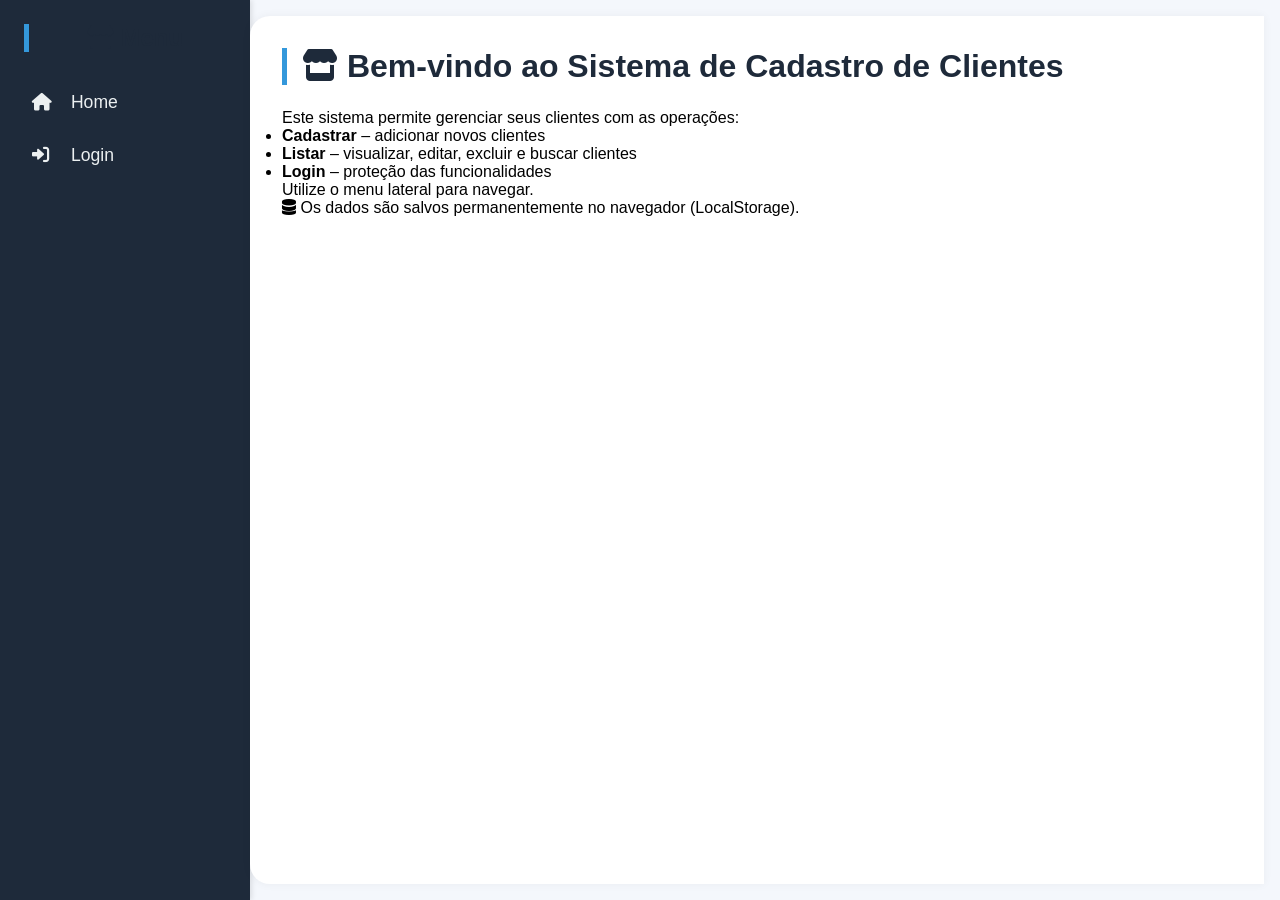
<file: index.html>
<!DOCTYPE html>
<html lang="pt-BR">
<head>
    <meta charset="UTF-8">
    <meta name="viewport" content="width=device-width, initial-scale=1.0">
    <title>Home - Cadastro de Clientes</title>
    <link rel="stylesheet" href="style.css">
    <link rel="stylesheet" href="https://cdnjs.cloudflare.com/ajax/libs/font-awesome/6.0.0-beta3/css/all.min.css">
</head>
<body>
    <div class="layout">
        <aside class="menu-lateral" id="menu-lateral"></aside>
        <main class="conteudo">
            <div id="home">
                <h1><i class="fas fa-store"></i> Bem-vindo ao Sistema de Cadastro de Clientes</h1>
                <p>Este sistema permite gerenciar seus clientes com as operações:</p>
                <ul>
                    <li><strong>Cadastrar</strong> – adicionar novos clientes</li>
                    <li><strong>Listar</strong> – visualizar, editar, excluir e buscar clientes</li>
                    <li><strong>Login</strong> – proteção das funcionalidades</li>
                </ul>
                <p>Utilize o menu lateral para navegar.</p>
                <p><i class="fas fa-database"></i> Os dados são salvos permanentemente no navegador (LocalStorage).</p>
            </div>
        </main>
    </div>
    <script src="utils.js"></script>
    <script src="auth.js"></script>
    <script src="menu.js"></script>
    <script src="clientes.js"></script>
    <script>
        carregarMenu();
    </script>
</body>
</html>
</file>
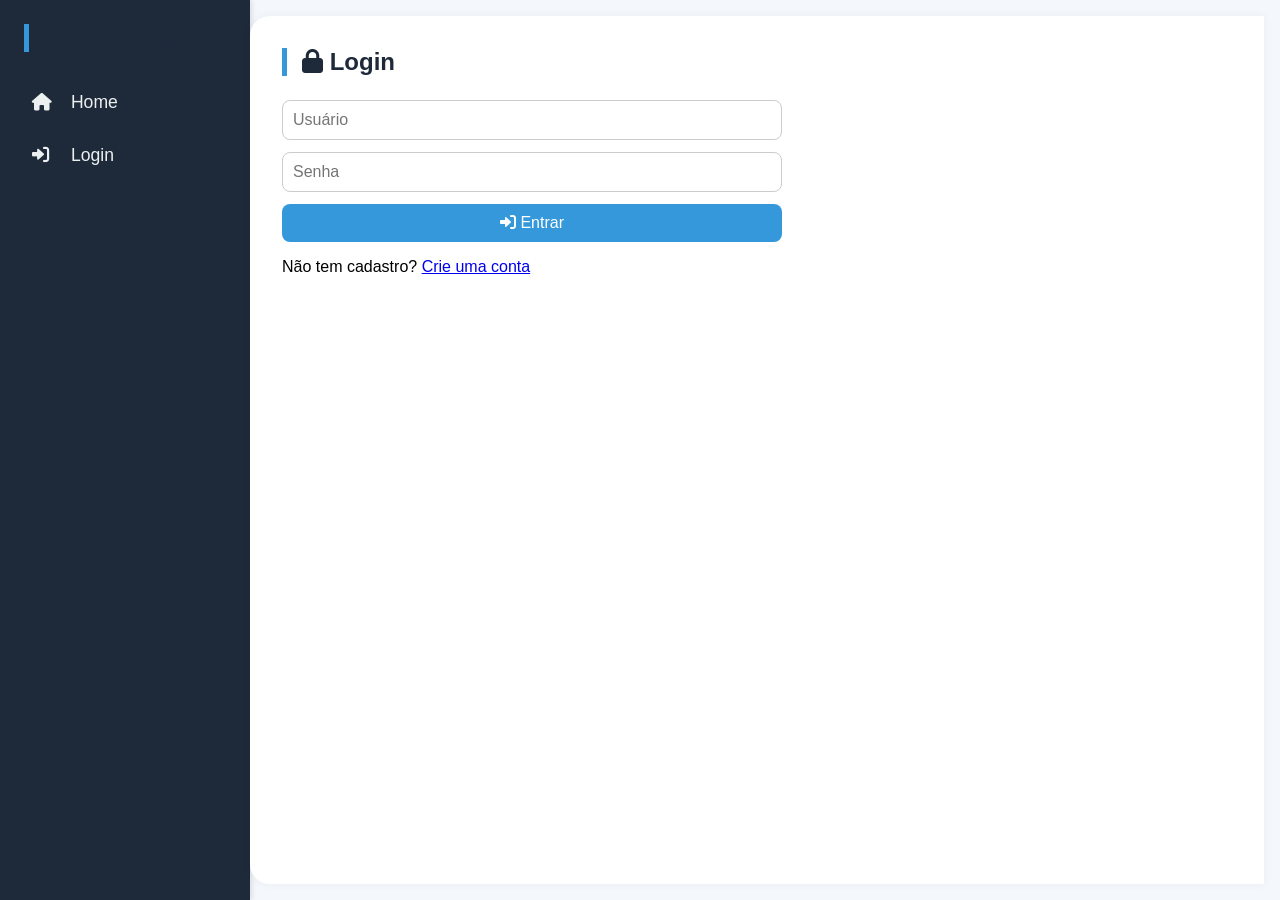
<file: cadastro.html>
<!DOCTYPE html>
<html lang="pt-BR">
<head>
    <meta charset="UTF-8">
    <meta name="viewport" content="width=device-width, initial-scale=1.0">
    <title>Cadastrar Cliente</title>
    <link rel="stylesheet" href="style.css">
    <link rel="stylesheet" href="https://cdnjs.cloudflare.com/ajax/libs/font-awesome/6.0.0-beta3/css/all.min.css">
</head>
<body>
    <div class="layout">
        <aside class="menu-lateral" id="menu-lateral"></aside>
        <main class="conteudo">
            <div id="cadastro">
                <h2><i class="fas fa-user-plus"></i> Cadastro de Cliente</h2>
                <form id="form-cliente">
                    <input type="text" id="nome" placeholder="Nome *" required>
                    <input type="text" id="telefone" placeholder="Telefone *" required>
                    <input type="text" id="cidade" placeholder="Cidade (opcional)">
                    <input type="text" id="endereco" placeholder="Endereço (opcional)">
                    <input type="text" id="foto" placeholder="URL da foto do documento (opcional)">
                    <button type="submit"><i class="fas fa-save"></i> Salvar Cliente</button>
                </form>
                <div id="mensagem-cadastro" class="mensagem"></div>
            </div>
        </main>
    </div>
    <script src="utils.js"></script>
    <script src="auth.js"></script>
    <script src="menu.js"></script>
    <script src="clientes.js"></script>
    <script>
        carregarMenu();
        // Verifica se está logado (apenas sessionStorage)
        if (!sessionStorage.getItem('usuarioLogado')) {
            window.location.href = 'login.html';
        }
        document.getElementById('form-cliente').addEventListener('submit', cadastrarCliente);
    </script>
</body>
</html>
</file>
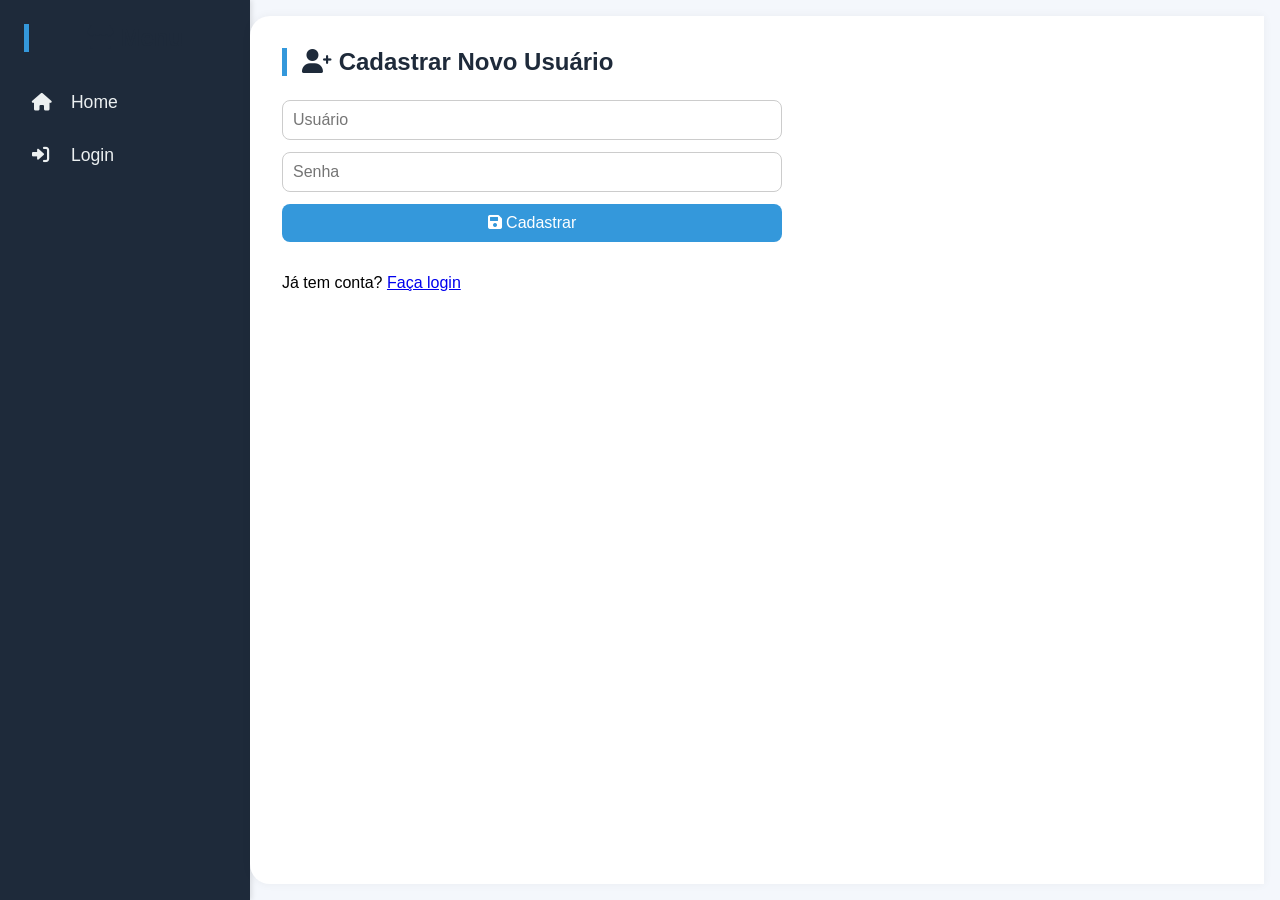
<file: cadastroUsuario.html>
<!DOCTYPE html>
<html lang="pt-BR">
<head>
    <meta charset="UTF-8">
    <meta name="viewport" content="width=device-width, initial-scale=1.0">
    <title>Cadastrar Usuário</title>
    <link rel="stylesheet" href="style.css">
    <link rel="stylesheet" href="https://cdnjs.cloudflare.com/ajax/libs/font-awesome/6.0.0-beta3/css/all.min.css">
</head>
<body>
    <div class="layout">
        <aside class="menu-lateral" id="menu-lateral"></aside>
        <main class="conteudo">
            <div id="cadastro-usuario-page">
                <h2><i class="fas fa-user-plus"></i> Cadastrar Novo Usuário</h2>
                <form id="form-cadastro-usuario">
                    <input type="text" id="novo-usuario" placeholder="Usuário" required>
                    <input type="password" id="nova-senha" placeholder="Senha" required>
                    <button type="submit"><i class="fas fa-save"></i> Cadastrar</button>
                </form>
                <div id="mensagem-cadastro-usuario" class="mensagem"></div>
                <p>Já tem conta? <a href="login.html">Faça login</a></p>
            </div>
        </main>
    </div>
    <script src="utils.js"></script>
    <script src="auth.js"></script>
    <script src="menu.js"></script>
    <script>
        carregarMenu();
        document.getElementById('form-cadastro-usuario').addEventListener('submit', cadastrarUsuario);
    </script>
</body>
</html>
</file>
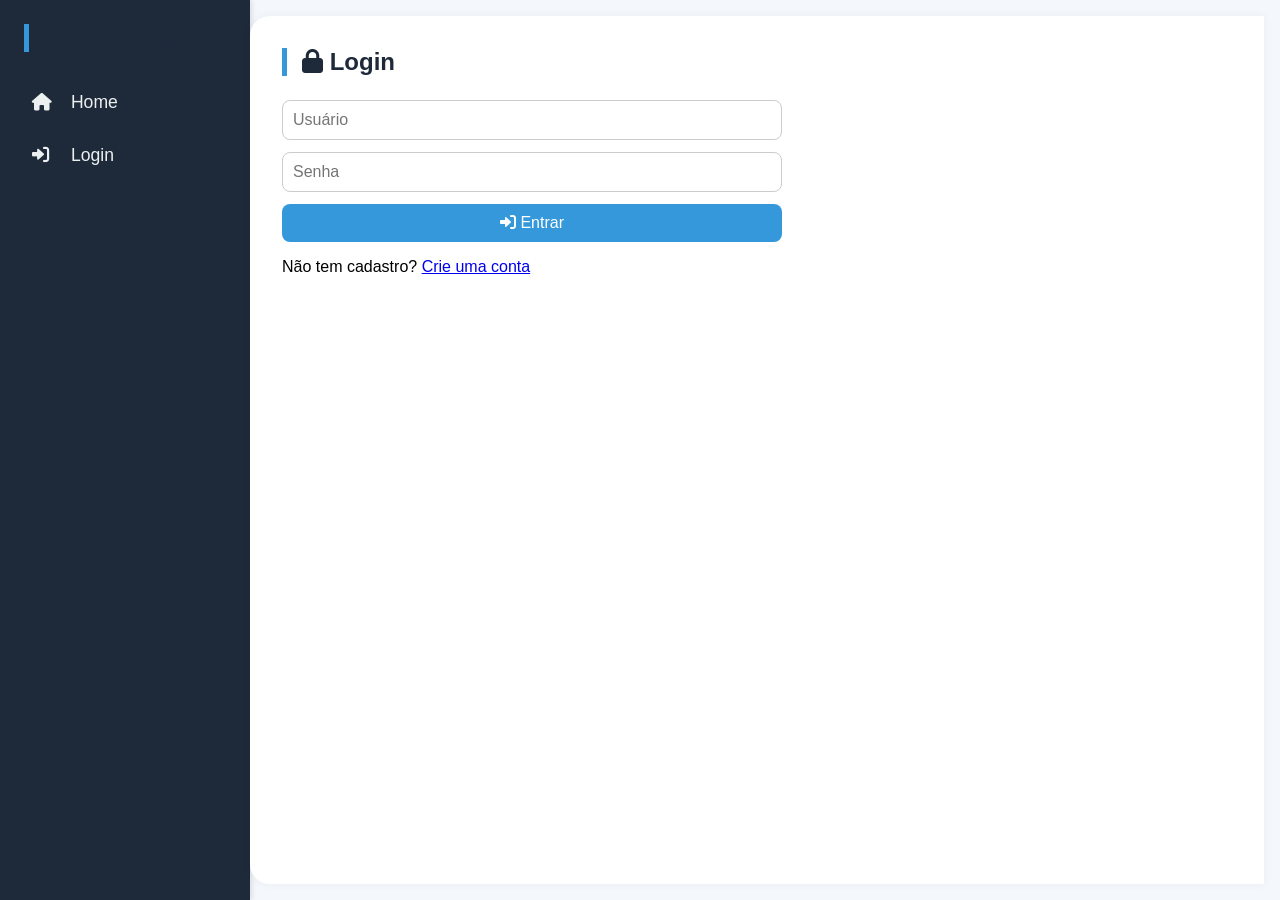
<file: editar.html>
<!DOCTYPE html>
<html lang="pt-BR">
<head>
    <meta charset="UTF-8">
    <meta name="viewport" content="width=device-width, initial-scale=1.0">
    <title>Editar Cliente</title>
    <link rel="stylesheet" href="style.css">
    <link rel="stylesheet" href="https://cdnjs.cloudflare.com/ajax/libs/font-awesome/6.0.0-beta3/css/all.min.css">
</head>
<body>
    <div class="layout">
        <aside class="menu-lateral" id="menu-lateral"></aside>
        <main class="conteudo">
            <div id="editar">
                <h2><i class="fas fa-edit"></i> Editar Cliente</h2>
                <form id="form-editar">
                    <input type="hidden" id="edit-id">
                    <input type="text" id="edit-nome" placeholder="Nome *" required>
                    <input type="text" id="edit-telefone" placeholder="Telefone *" required>
                    <input type="text" id="edit-cidade" placeholder="Cidade (opcional)">
                    <input type="text" id="edit-endereco" placeholder="Endereço (opcional)">
                    <input type="text" id="edit-foto" placeholder="URL da foto do documento (opcional)">
                    <button type="submit"><i class="fas fa-save"></i> Atualizar</button>
                </form>
                <div id="mensagem-editar" class="mensagem"></div>
            </div>
        </main>
    </div>
    <script src="utils.js"></script>
    <script src="auth.js"></script>
    <script src="menu.js"></script>
    <script src="clientes.js"></script>
    <script>
        carregarMenu();
        if (!sessionStorage.getItem('usuarioLogado')) {
            window.location.href = 'login.html';
        }
        // Carregar clientes antes de tentar editar
        carregarClientes();
        const urlParams = new URLSearchParams(window.location.search);
        const id = parseInt(urlParams.get('id'));
        if (id) {
            carregarClienteParaEdicao(id);
        } else {
            mostrarMsgEditar('ID do cliente não informado.', 'erro');
        }
        document.getElementById('form-editar').addEventListener('submit', (e) => {
            e.preventDefault();
            salvarEdicaoCliente();
        });
    </script>
</body>
</html>
</file>
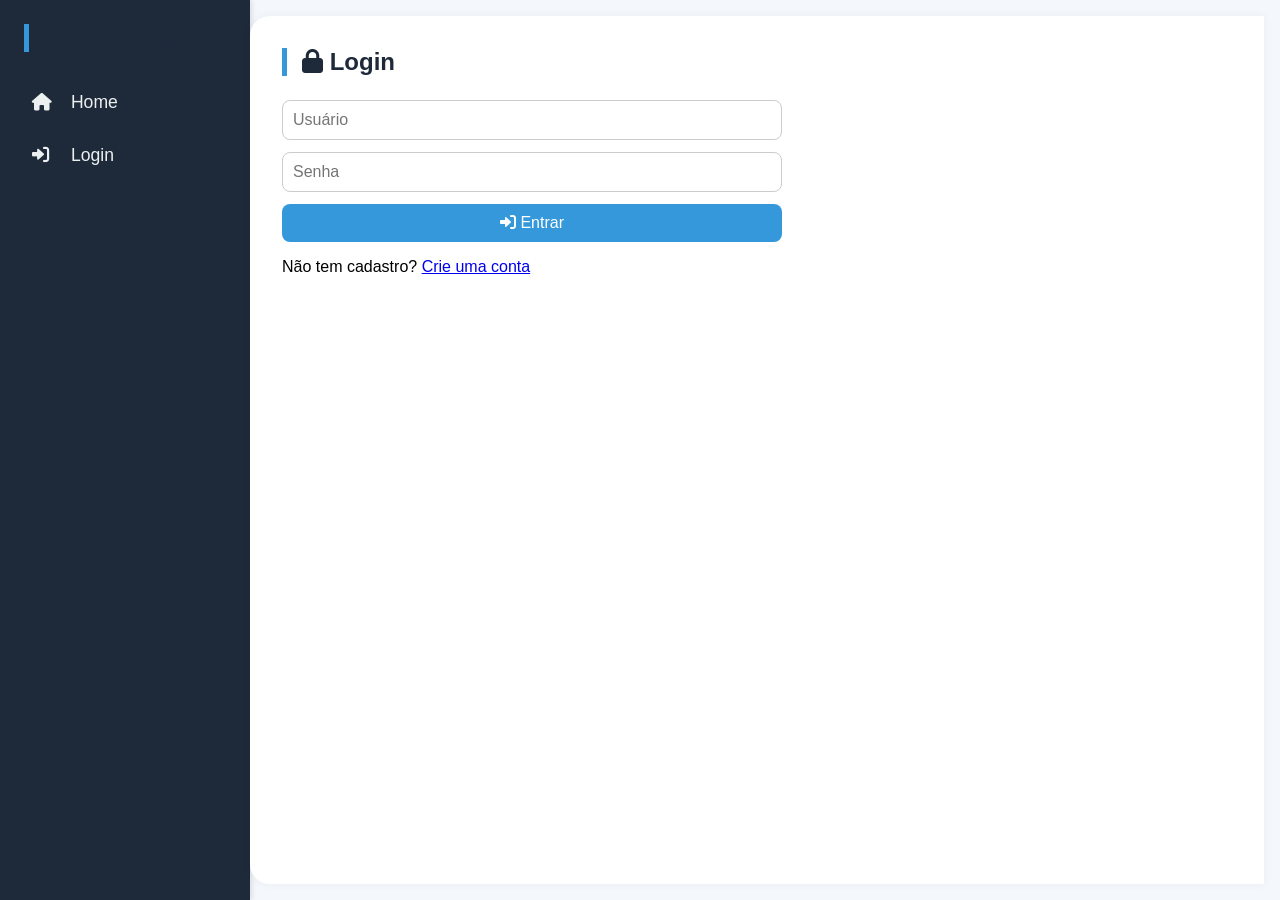
<file: listar.html>
<!DOCTYPE html>
<html lang="pt-BR">
<head>
    <meta charset="UTF-8">
    <meta name="viewport" content="width=device-width, initial-scale=1.0">
    <title>Listagem de Clientes</title>
    <link rel="stylesheet" href="style.css">
    <link rel="stylesheet" href="https://cdnjs.cloudflare.com/ajax/libs/font-awesome/6.0.0-beta3/css/all.min.css">
</head>
<body>
    <div class="layout">
        <aside class="menu-lateral" id="menu-lateral"></aside>
        <main class="conteudo">
            <div id="listagem">
                <h2><i class="fas fa-list"></i> Listagem de Clientes</h2>
                <div class="barra-ferramentas">
                    <input type="text" id="busca" placeholder="🔍 Buscar por nome...">
                    <button id="btn-novo-cadastro"><i class="fas fa-plus"></i> Novo Cadastro</button>
                </div>
                <!-- Div para mensagens de feedback (sem atrapalhar a tabela) -->
                <div id="msg-listagem" class="mensagem" style="display:none;"></div>
                <div id="tabela-clientes"></div>
            </div>
        </main>
    </div>
    <script src="utils.js"></script>
    <script src="auth.js"></script>
    <script src="menu.js"></script>
    <script src="clientes.js"></script>
    <script>
        carregarMenu();
        if (!sessionStorage.getItem('usuarioLogado')) {
            window.location.href = 'login.html';
        }
        carregarClientes();
        renderizarTabela();
        document.getElementById('busca').addEventListener('input', () => renderizarTabela());
        document.getElementById('btn-novo-cadastro').addEventListener('click', () => {
            window.location.href = 'cadastro.html';
        });
    </script>
</body>
</html>
</file>
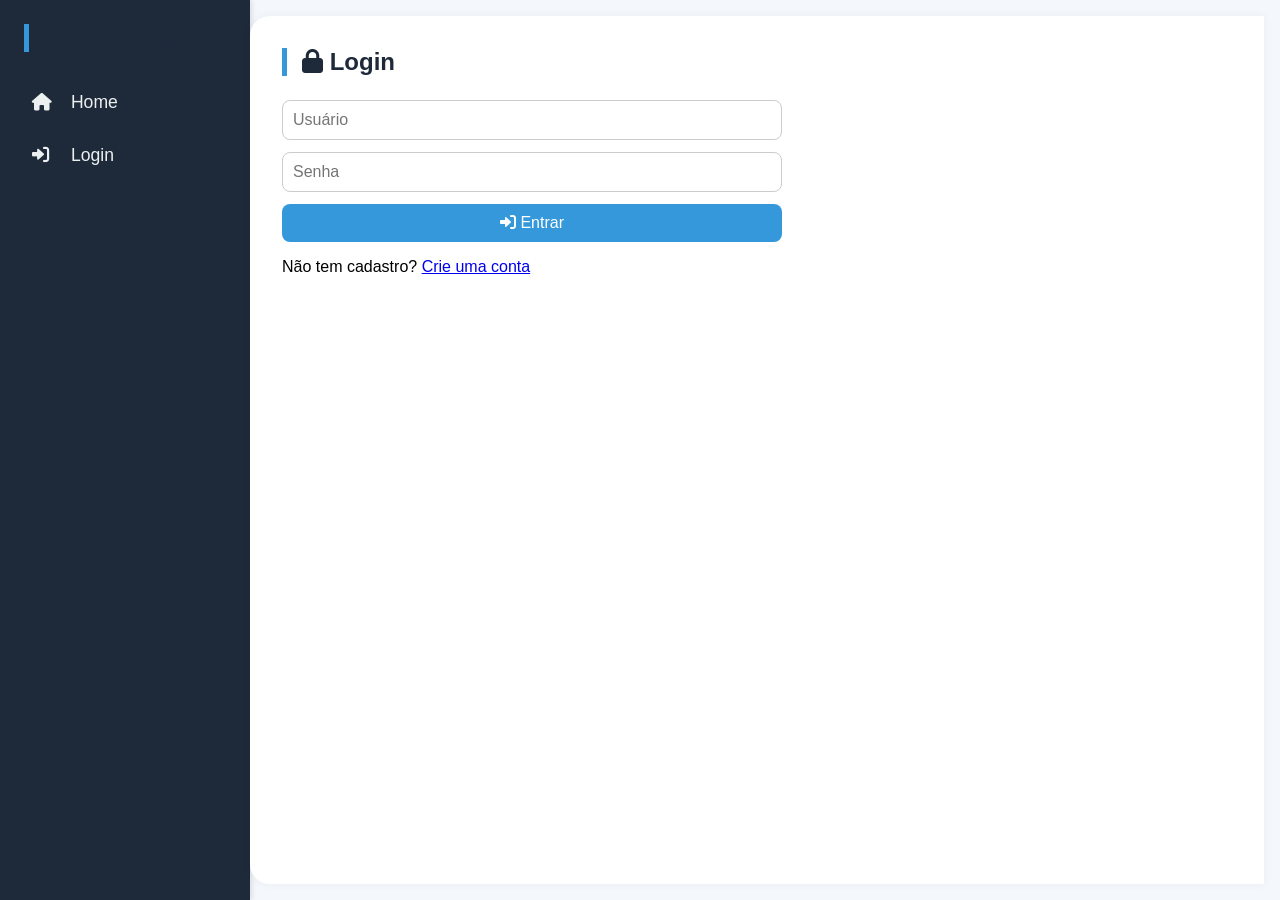
<file: login.html>
<!DOCTYPE html>
<html lang="pt-BR">
<head>
    <meta charset="UTF-8">
    <meta name="viewport" content="width=device-width, initial-scale=1.0">
    <title>Login - Cadastro de Clientes</title>
    <link rel="stylesheet" href="style.css">
    <link rel="stylesheet" href="https://cdnjs.cloudflare.com/ajax/libs/font-awesome/6.0.0-beta3/css/all.min.css">
</head>
<body>
    <div class="layout">
        <aside class="menu-lateral" id="menu-lateral"></aside>
        <main class="conteudo">
            <div id="login">
                <h2><i class="fas fa-lock"></i> Login</h2>
                <form id="form-login">
                    <input type="text" id="login-usuario" placeholder="Usuário" required>
                    <input type="password" id="login-senha" placeholder="Senha" required>
                    <button type="submit"><i class="fas fa-sign-in-alt"></i> Entrar</button>
                </form>
                <p>Não tem cadastro? <a href="cadastroUsuario.html">Crie uma conta</a></p>
                <div id="mensagem-login" class="mensagem"></div>
            </div>
        </main>
    </div>
    <script src="utils.js"></script>
    <script src="auth.js"></script>
    <script src="menu.js"></script>
    <script>
        carregarMenu();
        document.getElementById('form-login').addEventListener('submit', fazerLogin);
    </script>
</body>
</html>
</file>
<file: style.css>
* {
    margin: 0;
    padding: 0;
    box-sizing: border-box;
}

body {
    font-family: 'Segoe UI', Tahoma, Geneva, Verdana, sans-serif;
    background-color: #f4f7fc;
}

.layout {
    display: flex;
    min-height: 100vh;
}

.menu-lateral {
    width: 250px;
    background-color: #1e2a3a;
    color: white;
    padding: 1.5rem;
    box-shadow: 2px 0 5px rgba(0,0,0,0.1);
}

.menu-lateral h2 {
    text-align: center;
    margin-bottom: 2rem;
    font-size: 1.5rem;
}

.menu-lateral ul {
    list-style: none;
}

.menu-lateral li {
    margin: 1rem 0;
}

.menu-lateral a {
    color: #ecf0f1;
    text-decoration: none;
    font-size: 1.1rem;
    display: block;
    padding: 0.5rem;
    border-radius: 8px;
    transition: 0.3s;
}

.menu-lateral a i {
    margin-right: 10px;
    width: 24px;
}

.menu-lateral a:hover {
    background-color: #2c3e50;
}

.conteudo {
    flex: 1;
    padding: 2rem;
    background-color: white;
    border-radius: 20px 0 0 20px;
    margin: 1rem 1rem 1rem 0;
    box-shadow: 0 0 10px rgba(0,0,0,0.05);
}

h1, h2 {
    color: #1e2a3a;
    margin-bottom: 1.5rem;
    border-left: 5px solid #3498db;
    padding-left: 15px;
}

form {
    display: flex;
    flex-direction: column;
    gap: 12px;
    max-width: 500px;
    margin-bottom: 1rem;
}

input, button {
    padding: 10px;
    font-size: 1rem;
    border-radius: 8px;
    border: 1px solid #ccc;
}

button {
    background-color: #3498db;
    color: white;
    border: none;
    cursor: pointer;
    transition: 0.3s;
}

button:hover {
    background-color: #2980b9;
}

.barra-ferramentas {
    display: flex;
    justify-content: space-between;
    margin-bottom: 1.5rem;
    gap: 10px;
    flex-wrap: wrap;
}

#busca {
    flex: 2;
    min-width: 200px;
}

#btn-novo-cadastro {
    background-color: #27ae60;
}

#btn-novo-cadastro:hover {
    background-color: #219653;
}

.tabela-clientes {
    overflow-x: auto;
}

table {
    width: 100%;
    border-collapse: collapse;
    background: white;
    box-shadow: 0 1px 3px rgba(0,0,0,0.1);
}

th, td {
    padding: 12px;
    text-align: left;
    border-bottom: 1px solid #ddd;
}

th {
    background-color: #34495e;
    color: white;
    font-weight: 600;
}

tr:hover {
    background-color: #f5f5f5;
}

.icone-acao {
    margin: 0 5px;
    cursor: pointer;
    font-size: 1.2rem;
}

.btn-editar {
    color: #f39c12;
}

.btn-excluir {
    color: #e74c3c;
}

.mensagem {
    margin-top: 10px;
    padding: 8px;
    border-radius: 5px;
    text-align: center;
}

.mensagem.erro {
    background-color: #f8d7da;
    color: #721c24;
}

.mensagem.sucesso {
    background-color: #d4edda;
    color: #155724;
}

@media (max-width: 768px) {
    .layout {
        flex-direction: column;
    }
    .menu-lateral {
        width: 100%;
        padding: 0.5rem;
    }
    .menu-lateral ul {
        display: flex;
        flex-wrap: wrap;
        gap: 10px;
    }
    .menu-lateral li {
        margin: 0;
    }
    .conteudo {
        margin: 0.5rem;
    }
    table, thead, tbody, th, td, tr {
        display: block;
    }
    th {
        display: none;
    }
    td {
        position: relative;
        padding-left: 50%;
    }
    td::before {
        content: attr(data-label);
        position: absolute;
        left: 10px;
        font-weight: bold;
    }
}
/* Para mensagens que aparecem e somem */
#msg-listagem {
    margin-bottom: 15px;
}
</file>
